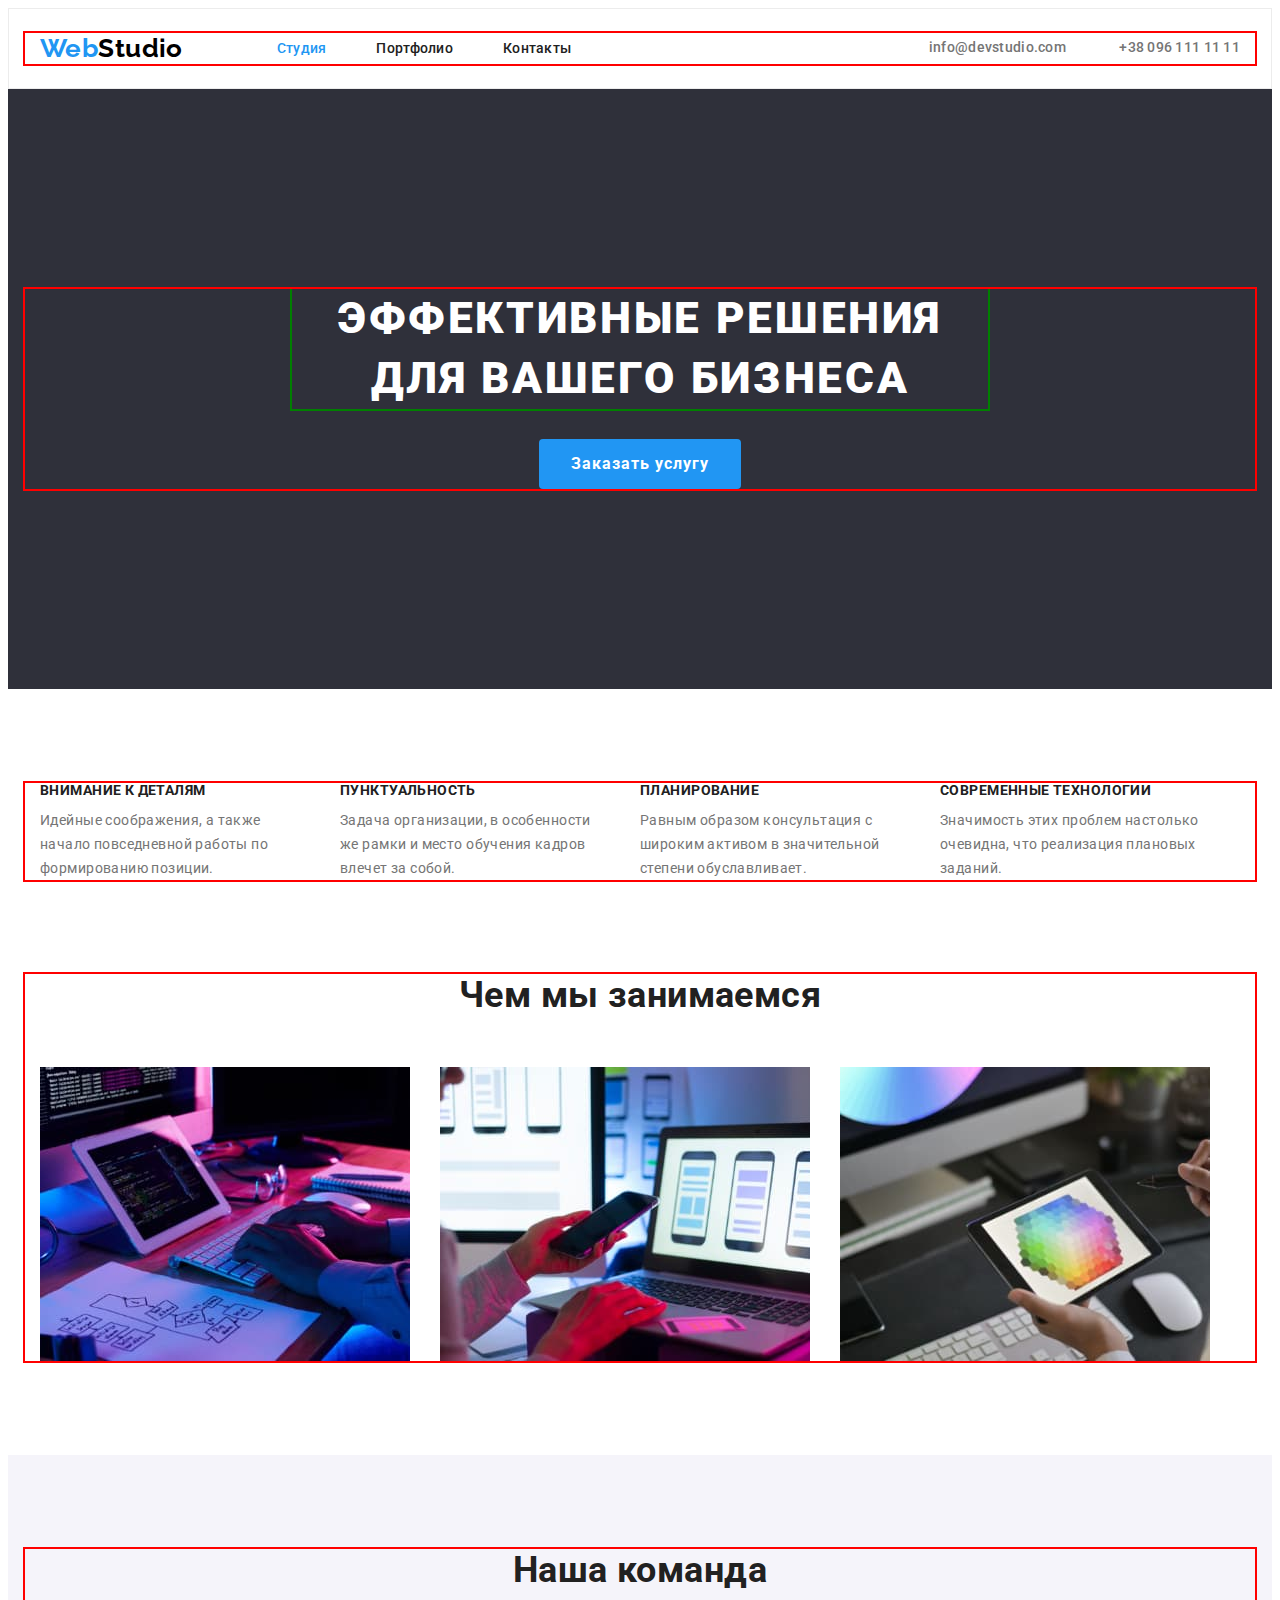
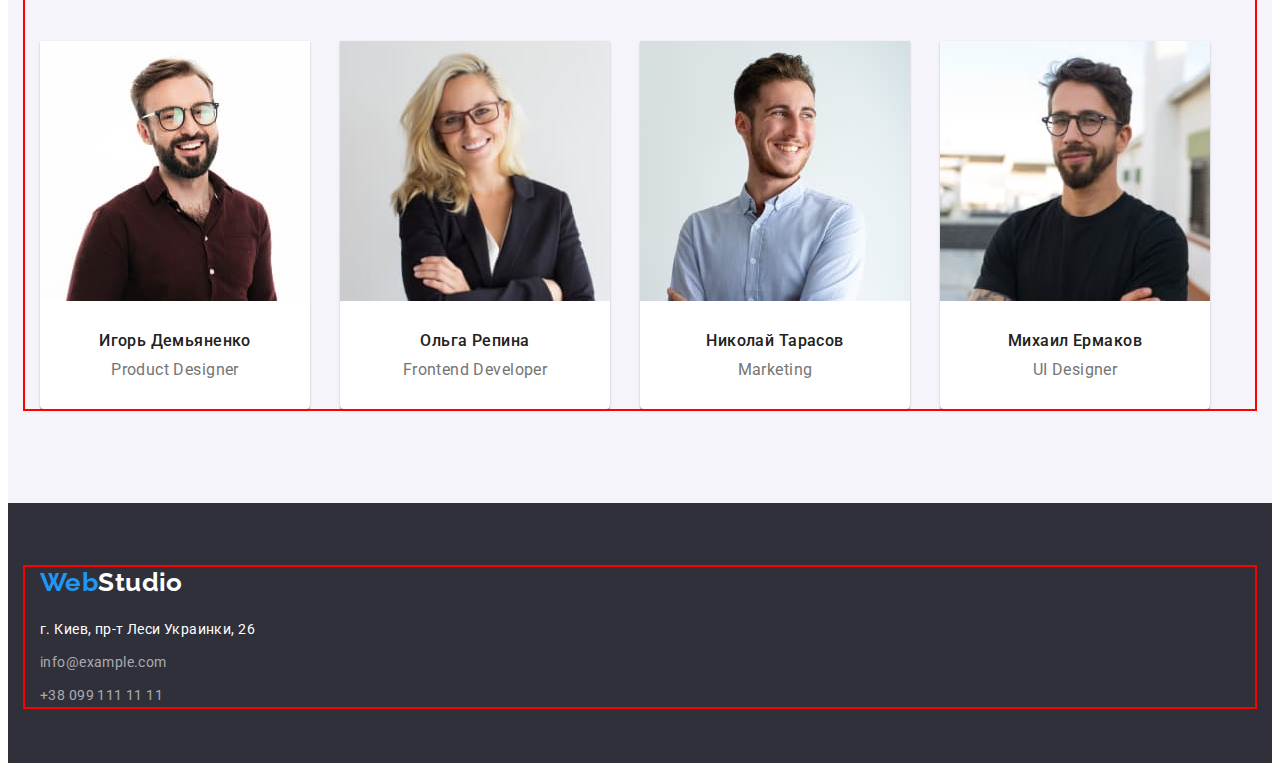
<file: index.html>
<!DOCTYPE html>
<html lang="ru">
  <head>
    <meta charset="UTF-8" />
    <meta http-equiv="X-UA-Compatible" content="IE=edge" />
    <meta name="viewport" content="width=device-width, initial-scale=1.0" />
    <title>Document</title>
    <link rel="preconnect" href="https://fonts.googleapis.com" />
    <link rel="preconnect" href="https://fonts.gstatic.com" crossorigin />
    <link
      href="https://fonts.googleapis.com/css2?family=Raleway:wght@700&family=Roboto:wght@400;500;700;900&display=swap"
      rel="stylesheet"
    />
    <link
      rel="stylesheet"
      href="https://cdnjs.cloudflare.com/ajax/libs/modern-normalize/1.1.0/modern-normalize.min.css"
      integrity="sha512-wpPYUAdjBVSE4KJnH1VR1HeZfpl1ub8YT/NKx4PuQ5NmX2tKuGu6U/JRp5y+Y8XG2tV+wKQpNHVUX03MfMFn9Q=="
      crossorigin="anonymous"
      referrerpolicy="no-referrer"
    />
    <link rel="stylesheet" href="./css/styles.css" />
  </head>
  <body>
    <header class="header-nav">
      <div class="container header">
        <nav class="nav">
          <a href="./index.html" class="header-logo link"
            ><span class="logo-title">Web</span>Studio</a
          >
          <ul class="header-list list">
            <li class="header-item link">
              <a href="./index.html" class="header-link link current">Студия</a>
            </li>
            <li class="header-item">
              <a href="./portfolio.html" class="header-link link">Портфолио</a>
            </li>
            <li class="header-item link">
              <a href="" class="header-link link">Контакты</a>
            </li>
          </ul>
        </nav>
        <div class="header-info">
          <a href="mailto:info@devstudio.com" class="header-post link"
            >info@devstudio.com</a
          >
          <a href="tel:+380961111111" class="header-tel link"
            >+38 096 111 11 11</a
          >
        </div>
      </div>
    </header>
    <main>
      <section class="hero">
        <div class="container">
          <h1 class="hero-title">Эффективные решения для вашего бизнеса</h1>
          <button type="button" class="main-btn">Заказать услугу</button>
        </div>
      </section>
      <section class="benefits section">
        <div class="container">
          <h2 class="visually-hidden">Наши преимущества</h2>
          <ul class="benefits-list list">
            <li class="benefits-item">
              <h3 class="benefits-title">Внимание к деталям</h3>
              <p class="benefits-paragraph">
                Идейные соображения, а также начало повседневной работы по
                формированию позиции.
              </p>
            </li>
            <li class="benefits-item">
              <h3 class="benefits-title">Пунктуальность</h3>
              <p class="benefits-paragraph">
                Задача организации, в особенности же рамки и место обучения
                кадров влечет за собой.
              </p>
            </li>
            <li class="benefits-item">
              <h3 class="benefits-title">Планирование</h3>
              <p class="benefits-paragraph">
                Равным образом консультация с широким активом в значительной
                степени обуславливает.
              </p>
            </li>
            <li class="benefits-item">
              <h3 class="benefits-title">Современные технологии</h3>
              <p class="benefits-paragraph">
                Значимость этих проблем настолько очевидна, что реализация
                плановых заданий.
              </p>
            </li>
          </ul>
        </div>
      </section>
      <section class="work">
        <div class="container">
          <h2 class="work-title">Чем мы занимаемся</h2>
          <ul class="work-list list">
            <li class="work-item">
              <img src="./img/web1.jpg" alt="Вебдизайн" width="370" />
            </li>
            <li class="work-item">
              <img src="./img/web2.jpg" alt="Вебдизайн" width="370" />
            </li>
            <li class="work-item">
              <img src="./img/web3.jpg" alt="Вебдизайн" width="370" />
            </li>
          </ul>
        </div>
      </section>
      <section class="people section">
        <div class="container">
          <h2 class="people-title">Наша команда</h2>
          <ul class="people-list list">
            <li class="people-item">
              <img src="./img/card1.jpg" alt="Игорь Демьяненко" width="270" />
              <div class="people-card">
                <h3 class="people-name">Игорь Демьяненко</h3>
                <p lang="en" class="people-position">Product Designer</p>
              </div>
            </li>
            <li class="people-item">
              <img src="./img/card2.jpg" alt="Ольга Репина" width="270" />
              <div class="people-card">
                <h3 class="people-name">Ольга Репина</h3>
                <p lang="en" class="people-position">Frontend Developer</p>
              </div>
            </li>
            <li class="people-item">
              <img src="./img/card3.jpg" alt="Николай Тарасов" width="270" />
              <div class="people-card">
                <h3 class="people-name">Николай Тарасов</h3>
                <p lang="en" class="people-position">Marketing</p>
              </div>
            </li>
            <li class="people-item">
              <img src="./img/card4.jpg" alt="Михаил Ермаков" width="270" />
              <div class="people-card">
                <h3 class="people-name">Михаил Ермаков</h3>
                <p lang="en" class="people-position">UI Designer</p>
              </div>
            </li>
          </ul>
        </div>
      </section>
    </main>
    <footer class="footer">
      <div class="container">
        <a href="./index.html" class="footer-logo link"
          ><span class="logo-title">Web</span>Studio</a
        >
        <address class="list">
          <ul class="address-list list">
            <li class="address-item">
              <a
                href="https://goo.gl/maps/4kPcmCdeqwpq2bxG7"
                class="footer-link link"
                target="_blank"
                rel="noopener noreferrer nofollow"
                >г. Киев, пр-т Леси Украинки, 26</a
              >
            </li>
            <li class="address-item">
              <a href="mailto:info@example.com" class="address-link link"
                >info@example.com</a
              >
            </li>
            <li class="address-item">
              <a href="tel:+380991111111" class="footer-tel link"
                >+38 099 111 11 11</a
              >
            </li>
          </ul>
        </address>
      </div>
    </footer>
  </body>
</html>
</file>
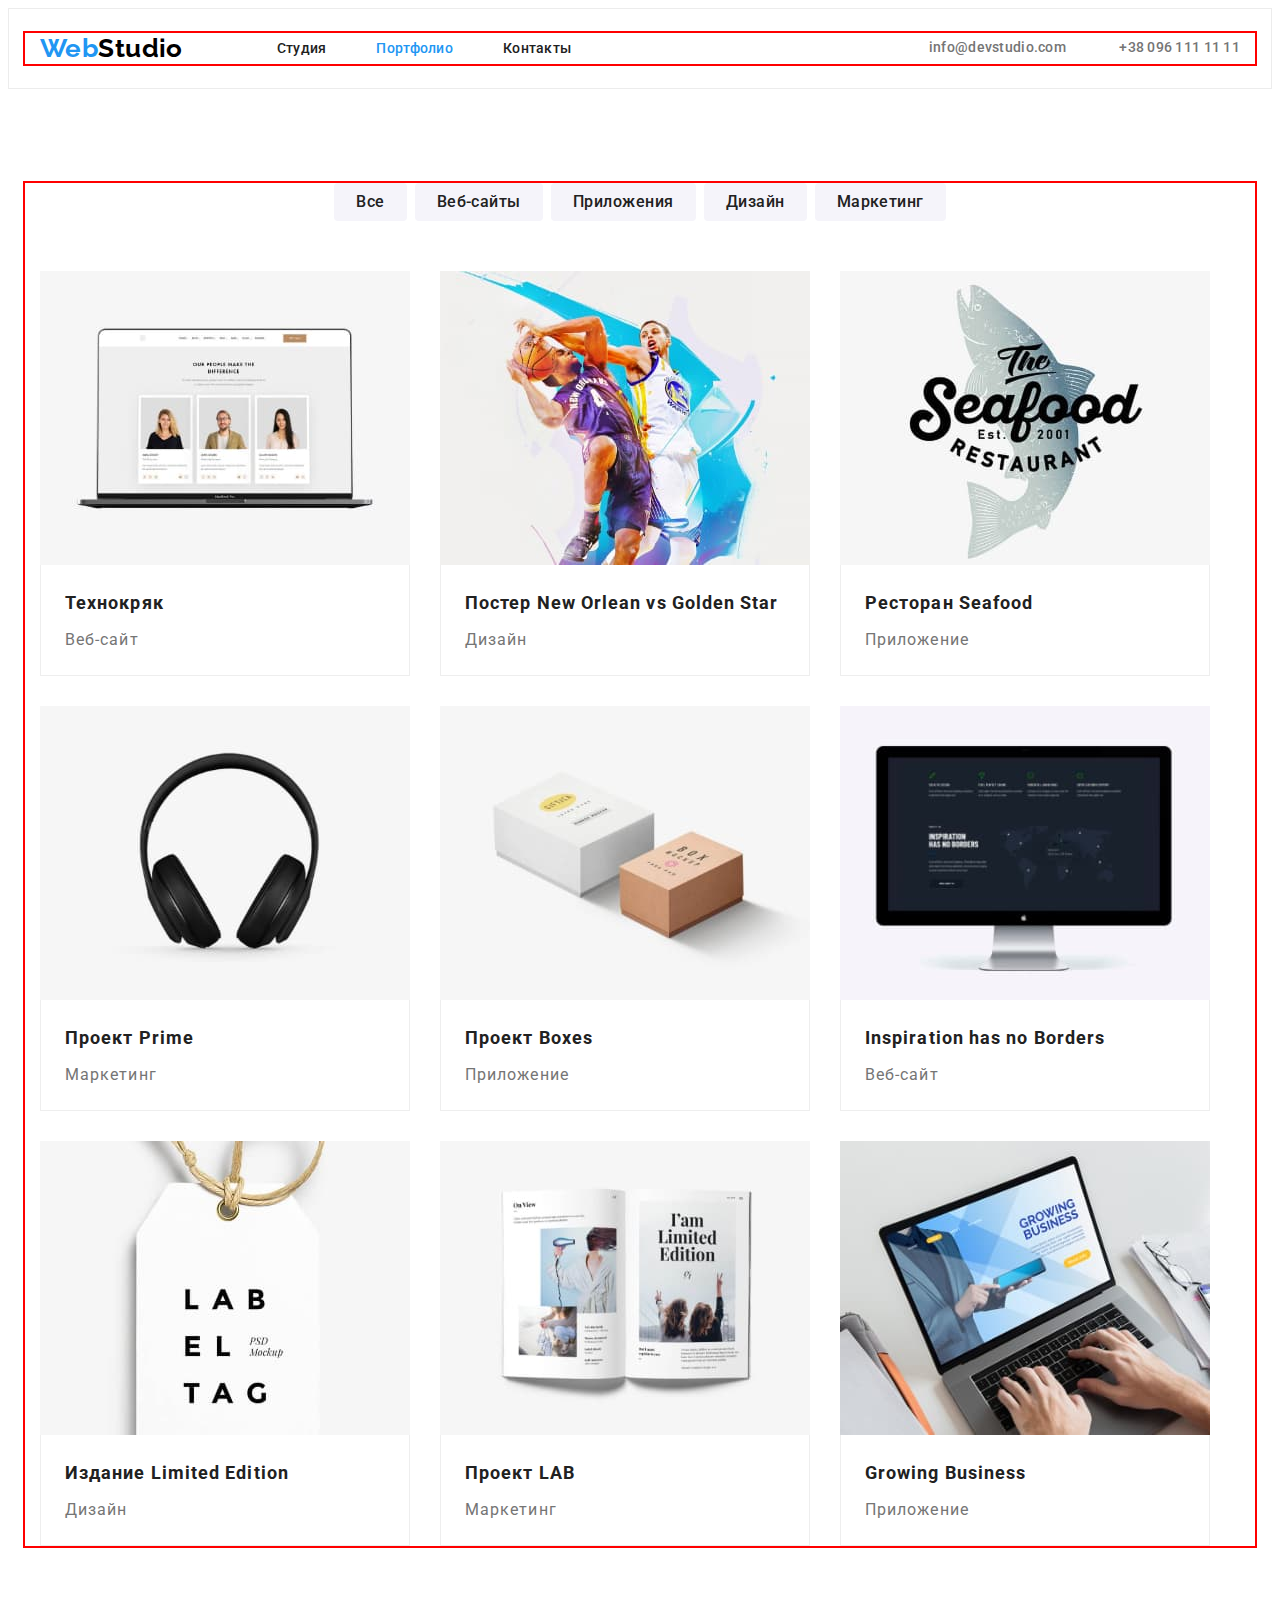
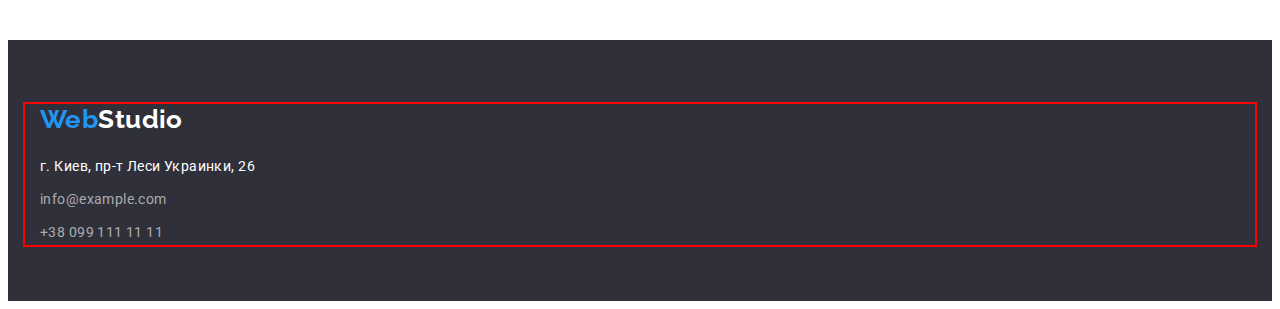
<file: portfolio.html>
<!DOCTYPE html>
<html lang="ru">
  <head>
    <meta charset="UTF-8" />
    <meta http-equiv="X-UA-Compatible" content="IE=edge" />
    <meta name="viewport" content="width=device-width, initial-scale=1.0" />
    <title>Document</title>
    <link rel="preconnect" href="https://fonts.googleapis.com" />
    <link rel="preconnect" href="https://fonts.gstatic.com" crossorigin />
    <link
      href="https://fonts.googleapis.com/css2?family=Raleway:wght@700&family=Roboto:wght@400;500;700;900&display=swap"
      rel="stylesheet"
    />
    <link
      rel="stylesheet"
      href="https://cdnjs.cloudflare.com/ajax/libs/modern-normalize/1.1.0/modern-normalize.min.css"
      integrity="sha512-wpPYUAdjBVSE4KJnH1VR1HeZfpl1ub8YT/NKx4PuQ5NmX2tKuGu6U/JRp5y+Y8XG2tV+wKQpNHVUX03MfMFn9Q=="
      crossorigin="anonymous"
      referrerpolicy="no-referrer"
    />
    <link rel="stylesheet" href="./css/styles.css" />
  </head>
  <body>
    <header class="header-nav">
      <div class="container header">
        <nav class="nav">
          <a href="./index.html" class="header-logo link"
            ><span class="logo-title">Web</span>Studio</a
          >
          <ul class="header-list list">
            <li class="header-item link">
              <a href="./index.html" class="header-link link">Студия</a>
            </li>
            <li class="header-item link">
              <a href="./portfolio.html" class="header-link link current"
                >Портфолио</a
              >
            </li>
            <li class="header-item link">
              <a href="" class="header-link link">Контакты</a>
            </li>
          </ul>
        </nav>
        <div class="header-info">
          <a href="mailto:info@devstudio.com" class="header-post link"
            >info@devstudio.com</a
          >
          <a href="tel:+380961111111" class="header-tel link"
            >+38 096 111 11 11</a
          >
        </div>
      </div>
    </header>
    <main>
      <section class="portfolio section">
        <div class="container">
          <h1 class="visually-hidden">Портфолио</h1>
          <ul class="filter list">
            <li class="filter-item">
              <button type="button" class="filter-btn">Все</button>
            </li>
            <li class="filter-item">
              <button type="button" class="filter-btn">Веб-сайты</button>
            </li>
            <li class="filter-item">
              <button type="button" class="filter-btn">Приложения</button>
            </li>
            <li class="filter-item">
              <button type="button" class="filter-btn">Дизайн</button>
            </li>
            <li class="filter-item">
              <button type="button" class="filter-btn">Маркетинг</button>
            </li>
          </ul>
          <ul class="cards list">
            <li class="cards-item">
              <img src="./img/port1.jpg" alt="Технокряк" width="370" />
              <div class="text-container">
                <h2 class="cards-title">Технокряк</h2>
                <p class="cards-name">Веб-сайт</p>
              </div>
            </li>
            <li class="cards-item">
              <img
                src="./img/port2.jpg"
                alt="Постер New Orlean vs Golden Star"
                width="370"
              />
              <div class="text-container">
                <h2 class="cards-title">Постер New Orlean vs Golden Star</h2>
                <p class="cards-name">Дизайн</p>
              </div>
            </li>
            <li class="cards-item">
              <img src="./img/port3.jpg" alt="Ресторан Seafood" width="370" />
              <div class="text-container">
                <h2 class="cards-title">Ресторан Seafood</h2>
                <p class="cards-name">Приложение</p>
              </div>
            </li>
            <li class="cards-item">
              <img src="./img/port4.jpg" alt="Проект Prime" width="370" />
              <div class="text-container">
                <h2 class="cards-title">Проект Prime</h2>
                <p class="cards-name">Маркетинг</p>
              </div>
            </li>
            <li class="cards-item">
              <img src="./img/port5.jpg" alt="Проект Boxes" width="370" />
              <div class="text-container">
                <h2 class="cards-title">Проект Boxes</h2>
                <p class="cards-name">Приложение</p>
              </div>
            </li>
            <li class="cards-item">
              <img
                src="./img/port6.jpg"
                alt="Inspiration has no Borders"
                width="370"
              />
              <div class="text-container">
                <h2 lang="en" class="cards-title">
                  Inspiration has no Borders
                </h2>
                <p class="cards-name">Веб-сайт</p>
              </div>
            </li>
            <li class="cards-item">
              <img
                src="./img/port7.jpg"
                alt="Издание Limited Edition"
                width="370"
              />
              <div class="text-container">
                <h2 class="cards-title">Издание Limited Edition</h2>
                <p class="cards-name">Дизайн</p>
              </div>
            </li>
            <li class="cards-item">
              <img src="./img/port8.jpg" alt="Проект LAB" width="370" />
              <div class="text-container">
                <h2 class="cards-title">Проект LAB</h2>
                <p class="cards-name">Маркетинг</p>
              </div>
            </li>
            <li class="cards-item">
              <img src="./img/port9.jpg" alt="Growing Business" width="370" />
              <div class="text-container">
                <h2 lang="en" class="cards-title">Growing Business</h2>
                <p class="cards-name">Приложение</p>
              </div>
            </li>
          </ul>
        </div>
      </section>
    </main>
    <footer class="footer">
      <div class="container">
        <a href="./index.html" class="footer-logo link"
          ><span class="logo-title">Web</span>Studio</a
        >
        <address class="list">
          <ul class="address-list list">
            <li class="address-item">
              <a
                href="https://goo.gl/maps/4kPcmCdeqwpq2bxG7"
                class="footer-link link"
                target="_blank"
                rel="noopener noreferrer nofollow"
                >г. Киев, пр-т Леси Украинки, 26</a
              >
            </li>
            <li class="address-item">
              <a href="mailto:info@example.com" class="address-link link"
                >info@example.com</a
              >
            </li>
            <li class="address-item">
              <a href="tel:+380991111111" class="footer-tel link"
                >+38 099 111 11 11</a
              >
            </li>
          </ul>
        </address>
      </div>
    </footer>
  </body>
</html>
</file>
<file: css/styles.css>
/*цвет заголовков color: #212121;
цвет основного текста color: #757575;
цвет кнопки синий фон background: #2196F3;
белый color: #FFFFFF;
темный фон background: #2F303A;
светлый фон background: #F5F4FA;
самый светлый фон background: #E5E5E5;
синий текст color: #2196F3;
черный color: #000000;
футер адрес color: rgba(255, 255, 255, 0.6);*/
p,
h1,
h2,
h3 {
  margin: 0;
}
ul {
  margin: 0;
  padding: 0;
}
img {
  display: block;
  max-width: 100%;
  height: auto;
}
button {
  display: block;
  cursor: pointer;
  border: 1px solid transparent;
  border-radius: 4px;
  margin: 0 auto;
  border: none;
}
address {
  font-style: normal;
}
body {
  font-family: "Roboto", sans-serif;
  color: var(--main-grey-color);
  background-color: var(--main-white-color);
  font-size: 14px;
  letter-spacing: 0.03em;
}
:root {
  --main-grey-color: #757575;
  --accent-color: #2196f3;
  --secondary-accent-color: #188ce8;
  --title-text-color: #212121;
  --main-white-color: #ffffff;
  --secondary-grey-color: #f5f4fa;
  --dark-grey-color: #2f303a;
  --total-black-color: #000000;
}

.list {
  list-style: none;
  margin: 0;
  padding: 0;
}
.link {
  text-decoration: none;
  // color: inherit;
}
.container {
  width: 1200px;
  padding-left: 15px;
  padding-right: 15px;
  margin-left: auto;
  margin-right: auto;
  outline: 2px solid red;
}
.section {
  padding-top: 94px;
  padding-bottom: 94px;
}
.visually-hidden {
  position: absolute;
  white-space: nowrap;
  width: 1px;
  height: 1px;
  overflow: hidden;
  border: 0;
  padding: 0;
  clip: rect(0 0 0 0);
  clip-path: inset(50%);
  margin: -1px;
}

/* -------------HEADER------------------ */

.header-nav {
  background-color: var(--main-white-color);
  padding-top: 24px;
  padding-bottom: 24px;
  border: 1px solid #ececec;
}
.header-logo {
  font-family: "Raleway", sans-serif;
  font-weight: 700;
  font-size: 26px;
  line-height: 1.19;
  color: var(--total-black-color);
  margin-right: 94px;
}
.logo-title {
  color: var(--accent-color);
}
.header {
  display: flex;
  align-items: center;
}
.header-list {
  display: flex;
  align-items: center;
  column-gap: 50px;
}
.nav {
  display: flex;
  align-items: center;
}

.header-item {
}

.header-info,
.header-link {
  font-weight: 500;
  font-size: 14px;
  line-height: 1.14;
  letter-spacing: 0.02em;
  color: var(--title-text-color);
}
.header-info {
  margin-left: auto;
}

.header-post {
  margin-right: 50px;
}

.header-link:hover,
.header-link:focus,
.footer-link:hover,
.footer-link:focus,
.footer-tel:hover,
.footer-tel:focus,
.header-tel:hover,
.header-tel:focus,
.header-post:hover,
.header-post:focus,
.address-link:hover,
.address-link:focus {
  color: var(--accent-color);
}
.header-link.current {
  color: var(--accent-color);
}
.header-post {
  font-weight: 500;
  line-height: 1.14;
  letter-spacing: 0.02em;
  color: var(--main-grey-color);
}
.header-tel {
  font-weight: 500;
  line-height: 1.14;
  letter-spacing: 0.02em;
  color: var(--main-grey-color);
}

/* -------------MAIN------------------ */
/* -------------Hero Benefits------------------ */
.hero {
  background-color: var(--dark-grey-color);
  text-align: center;
  padding-top: 200px;
  padding-bottom: 200px;
}
.hero-title {
  font-weight: 900;
  font-size: 44px;
  line-height: 1.36;
  letter-spacing: 0.06em;
  text-transform: uppercase;
  color: var(--main-white-color);
  outline: 2px solid green;
  max-width: 696px;
  margin-right: auto;
  margin-left: auto;
}
.main-btn {
  font-family: "Roboto";
  font-weight: 700;
  font-size: 16px;
  line-height: 1.88;
  letter-spacing: 0.06em;
  text-align: center;

  color: var(--main-white-color);
  background-color: var(--accent-color);

  cursor: pointer;
  margin-top: 30px;
  min-width: 200px;
  padding: 10px 32px;
}

.benefits-list {
  background-color: var(--main-white-color);
  display: flex;
  column-gap: 30px;
}
.benefits {
}

.benefits-item {
  max-width: 270px;
  text-align: left;
}
.benefits-paragraph {
  line-height: 1.71;
  margin-top: 10px;
  max-width: 270px;
}
.benefits-title {
  font-weight: 700;
  font-size: 14px;
  line-height: 1.14;
  text-transform: uppercase;
  color: var(--title-text-color);
}

/* -------------Work People------------------ */
.work {
  background-color: var(--main-white-color);
  padding-bottom: 94px;
}
.work-title,
.people-title {
  font-size: 36px;
  line-height: 1.17;
  color: var(--title-text-color);
  text-align: center;
}
.work-list {
  display: flex;
  column-gap: 30px;
  margin-top: 50px;
}
.work-item {
}
.people {
  background-color: var(--secondary-grey-color);
}

.people-list {
  display: flex;
  column-gap: 30px;
  margin-top: 50px;
}
.people-item {
  text-align: center;
  background: var(--main-white-color);
  box-shadow: 0px 1px 3px rgba(0, 0, 0, 0.12), 0px 1px 1px rgba(0, 0, 0, 0.14),
    0px 2px 1px rgba(0, 0, 0, 0.2);
  border-radius: 0px 0px 4px 4px;
}
.people-position {
  font-size: 16px;
  line-height: 1.19;
  margin-top: 10px;
}
.people-name {
  font-weight: 500;
  font-size: 16px;
  line-height: 1.19;
  color: var(--title-text-color);
}
.people-card {
  padding: 30px 59px;
}

/* -------------FOOTER------------------ */
.footer {
  background-color: var(--dark-grey-color);
  padding-top: 64px;
  padding-bottom: 56px;
}
.footer-logo {
  font-family: "Raleway", sans-serif;
  font-weight: 700;
  font-size: 26px;
  line-height: 1.19;
  color: var(--main-white-color);
}
.address-list {
  margin-top: 20px;
}
.address-item {
  margin-top: 9px;
}
.address-item:first-child {
  margin-top: 0;
}
.footer-link {
  font-style: normal;
  font-size: 14px;
  line-height: 1.71;
  color: var(--main-white-color);
}
.footer-tel,
.address-link {
  font-style: normal;
  font-size: 14px;
  line-height: 1.71;
  color: rgba(255, 255, 255, 0.6);
}
.main-btn:hover,
.main-btn:focus {
  background-color: var(--secondary-accent-color);
}

/* -------------PORTFOLIO------------------ */
.portfolio {
  background-color: var(--main-white-color);
}
.filter {
  display: flex;
  justify-content: center;
  column-gap: 8px;
  margin-bottom: 50px;
}
.filter-item {
}
.filter-btn {
  font-family: "Roboto", sans-serif;
  font-weight: 500;
  font-size: 16px;
  line-height: 1.63;
  letter-spacing: 0.03em;

  cursor: pointer;
  padding: 6px 22px;

  color: var(--title-text-color);
  background-color: var(--secondary-grey-color);
}
.filter-btn:active,
.filter-btn:hover,
.filter-btn:focus {
  color: var(--main-white-color);
  background-color: var(--accent-color);
}
.cards {
  font-size: 18px;
  line-height: 2;
  letter-spacing: 0.06em;
  color: var(--title-text-color);
  display: flex;
  flex-wrap: wrap;
}
.cards-item {
  margin-right: 30px;
  margin-bottom: 30px;
  width: 370px;
}
.text-container {
  border: 1px solid #eeeeee;
  border-top: none;
  padding: 20px 24px;
}
.cards-item:nth-child(3n) {
  margin-right: 0;
}

.cards-item:nth-last-child(-n + 3) {
  margin-bottom: 0;
}
.cards-title {
  font-size: 18px;
  line-height: 2;
  letter-spacing: 0.06em;
  color: var(--title-text-color);
}
.cards-name {
  font-size: 16px;
  line-height: 1.88;
  color: var(--main-grey-color);
  margin-top: 4px;
}
</file>
